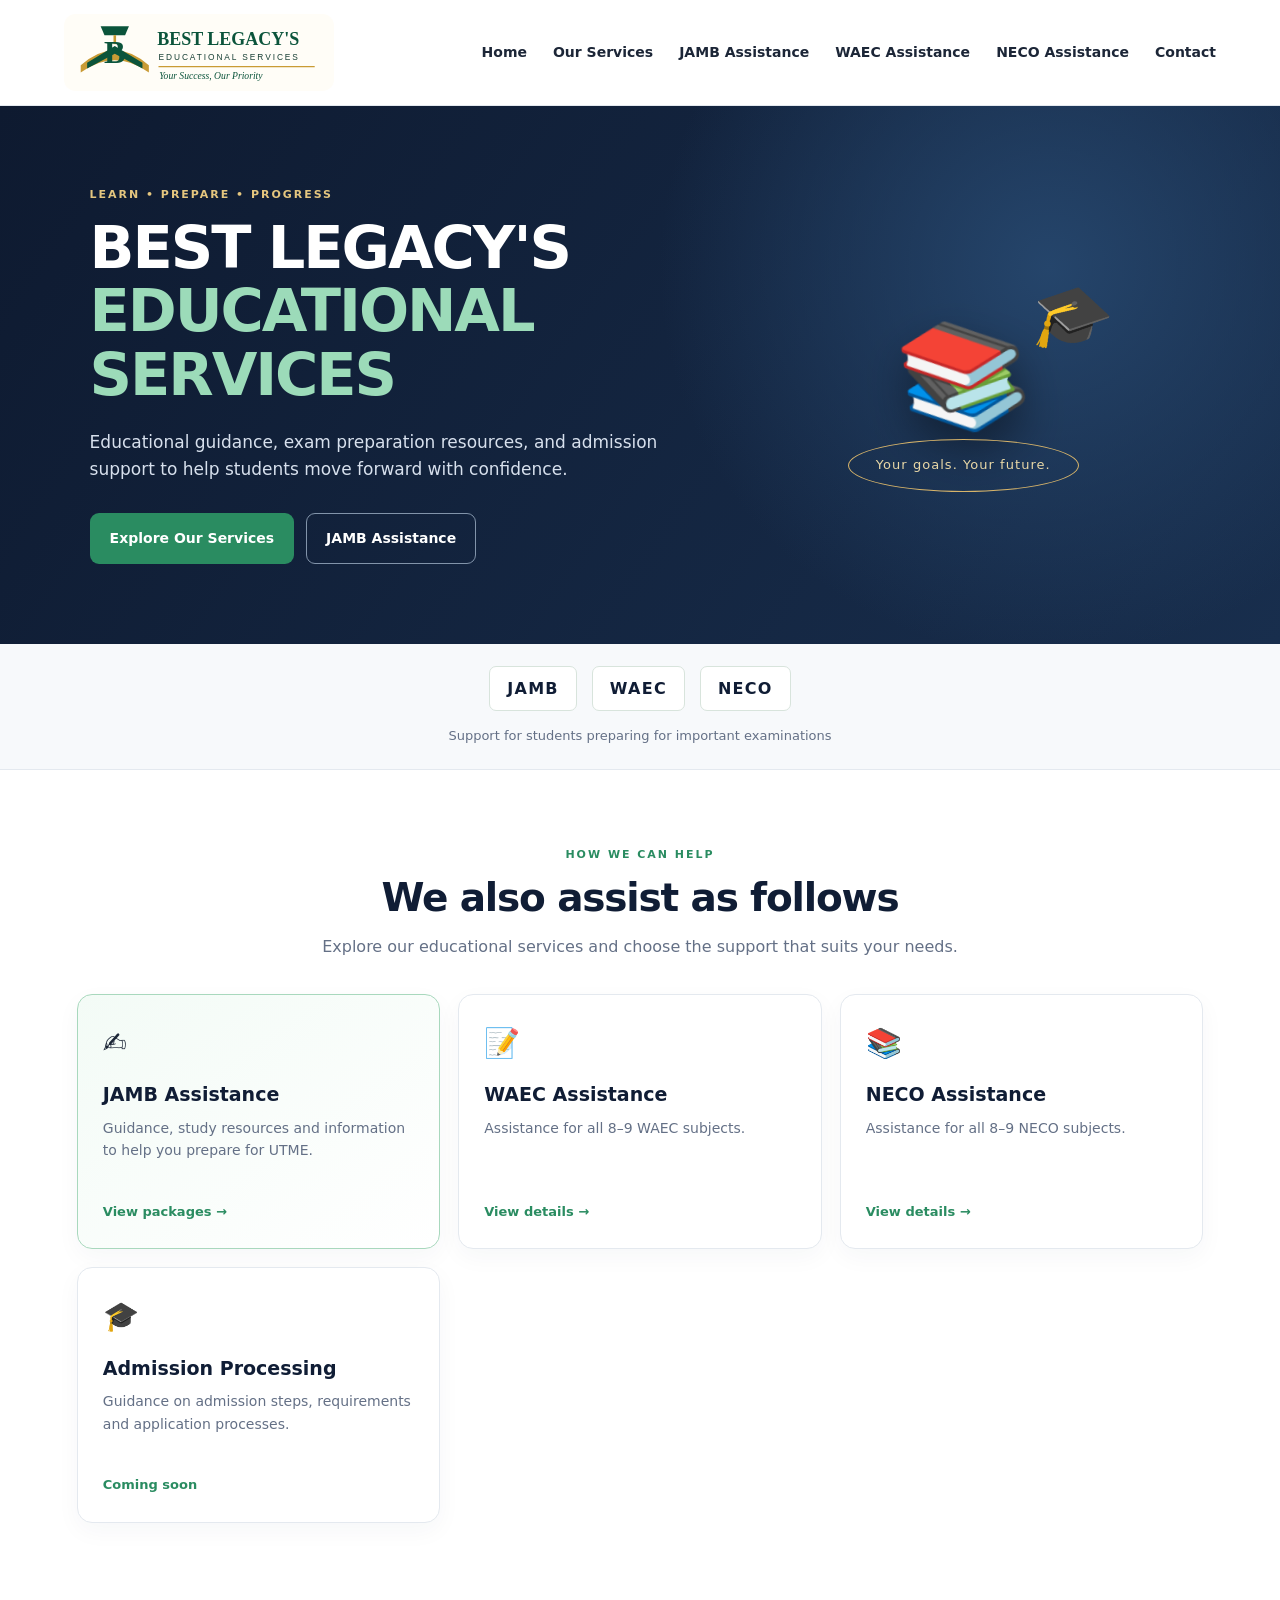
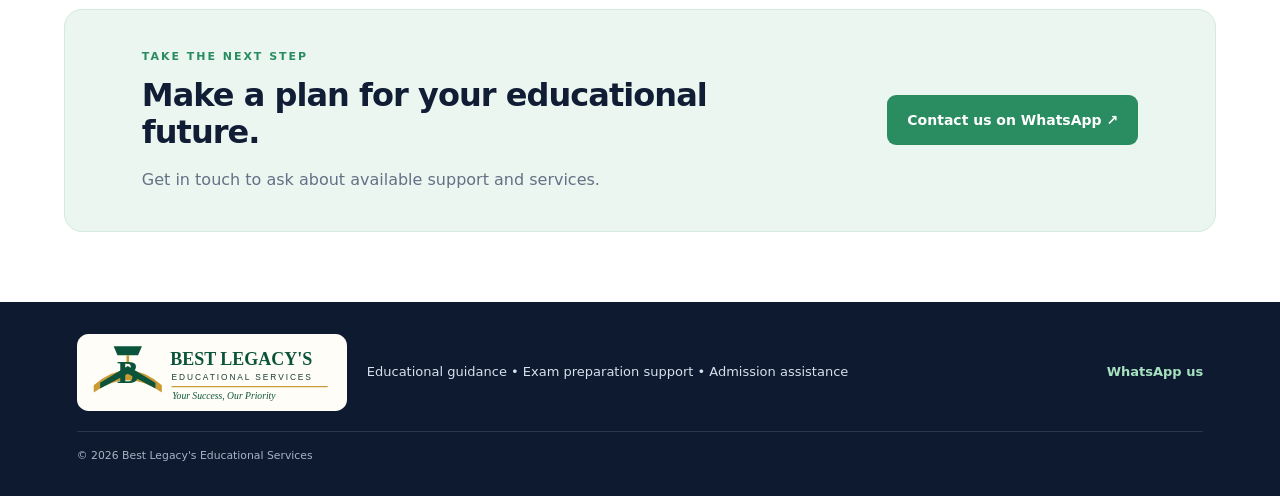
<file: index.html>
<!DOCTYPE html>
<html lang="en"><head><meta charset="UTF-8"><meta name="viewport" content="width=device-width, initial-scale=1"><meta name="description" content="Best Legacy's Educational Services offers educational guidance, exam preparation resources and admission support."><title>Best Legacy's Educational Services</title><link rel="stylesheet" href="style.css"><style>.brand-logo{width:270px;max-width:62vw;height:auto;display:block}.site-header{gap:16px}.service-card{text-decoration:none;color:inherit}</style></head>
<body><header class="site-header"><a class="brand" href="index.html"><img class="brand-logo" src="logo.svg" alt="Best Legacy Educational Services logo"></a><button class="menu-toggle" onclick="document.querySelector('nav').classList.toggle('open')" aria-label="Toggle menu">☰</button><nav><a href="index.html">Home</a><a href="#services">Our Services</a><a href="jamb-assistance.html">JAMB Assistance</a><a href="waec-assistance.html">WAEC Assistance</a><a href="neco-assistance.html">NECO Assistance</a><a href="#contact">Contact</a></nav></header>
<main><section class="hero"><div class="hero-content"><p class="eyebrow">LEARN • PREPARE • PROGRESS</p><h1>BEST LEGACY'S<br><span>EDUCATIONAL SERVICES</span></h1><p>Educational guidance, exam preparation resources, and admission support to help students move forward with confidence.</p><div class="hero-actions"><a class="button primary" href="#services">Explore Our Services</a><a class="button outline" href="jamb-assistance.html">JAMB Assistance</a></div></div><div class="hero-art" aria-label="Education and learning illustration"><div class="book">📚</div><div class="cap">🎓</div><div class="orbit">Your goals. Your future.</div></div></section>
<section class="exam-strip"><span>JAMB</span><span>WAEC</span><span>NECO</span><p>Support for students preparing for important examinations</p></section>
<section class="section" id="services"><div class="section-heading"><p class="eyebrow">HOW WE CAN HELP</p><h2>We also assist as follows</h2><p>Explore our educational services and choose the support that suits your needs.</p></div><div class="service-grid"><a class="service-card featured" href="jamb-assistance.html"><span class="service-icon">✍️</span><h3>JAMB Assistance</h3><p>Guidance, study resources and information to help you prepare for UTME.</p><span class="learn-more">View packages →</span></a><a class="service-card" href="waec-assistance.html"><span class="service-icon">📝</span><h3>WAEC Assistance</h3><p>Assistance for all 8–9 WAEC subjects.</p><span class="learn-more">View details →</span></a><a class="service-card" href="neco-assistance.html"><span class="service-icon">📚</span><h3>NECO Assistance</h3><p>Assistance for all 8–9 NECO subjects.</p><span class="learn-more">View details →</span></a><article class="service-card"><span class="service-icon">🎓</span><h3>Admission Processing</h3><p>Guidance on admission steps, requirements and application processes.</p><span class="learn-more">Coming soon</span></article></div></section>
<section class="callout"><div><p class="eyebrow">TAKE THE NEXT STEP</p><h2>Make a plan for your educational future.</h2><p>Get in touch to ask about available support and services.</p></div><a class="button primary" href="https://wa.me/message/Q4VVWZ6JGZTNK1" target="_blank" rel="noopener">Contact us on WhatsApp ↗</a></section></main>
<footer id="contact"><a class="brand footer-brand" href="index.html"><img class="brand-logo" src="logo.svg" alt="Best Legacy Educational Services logo"></a><p>Educational guidance • Exam preparation support • Admission assistance</p><a href="https://wa.me/message/Q4VVWZ6JGZTNK1" target="_blank" rel="noopener">WhatsApp us</a><small>© <span id="year"></span> Best Legacy's Educational Services</small></footer><script>document.getElementById('year').textContent=new Date().getFullYear();</script></body></html>
</file>
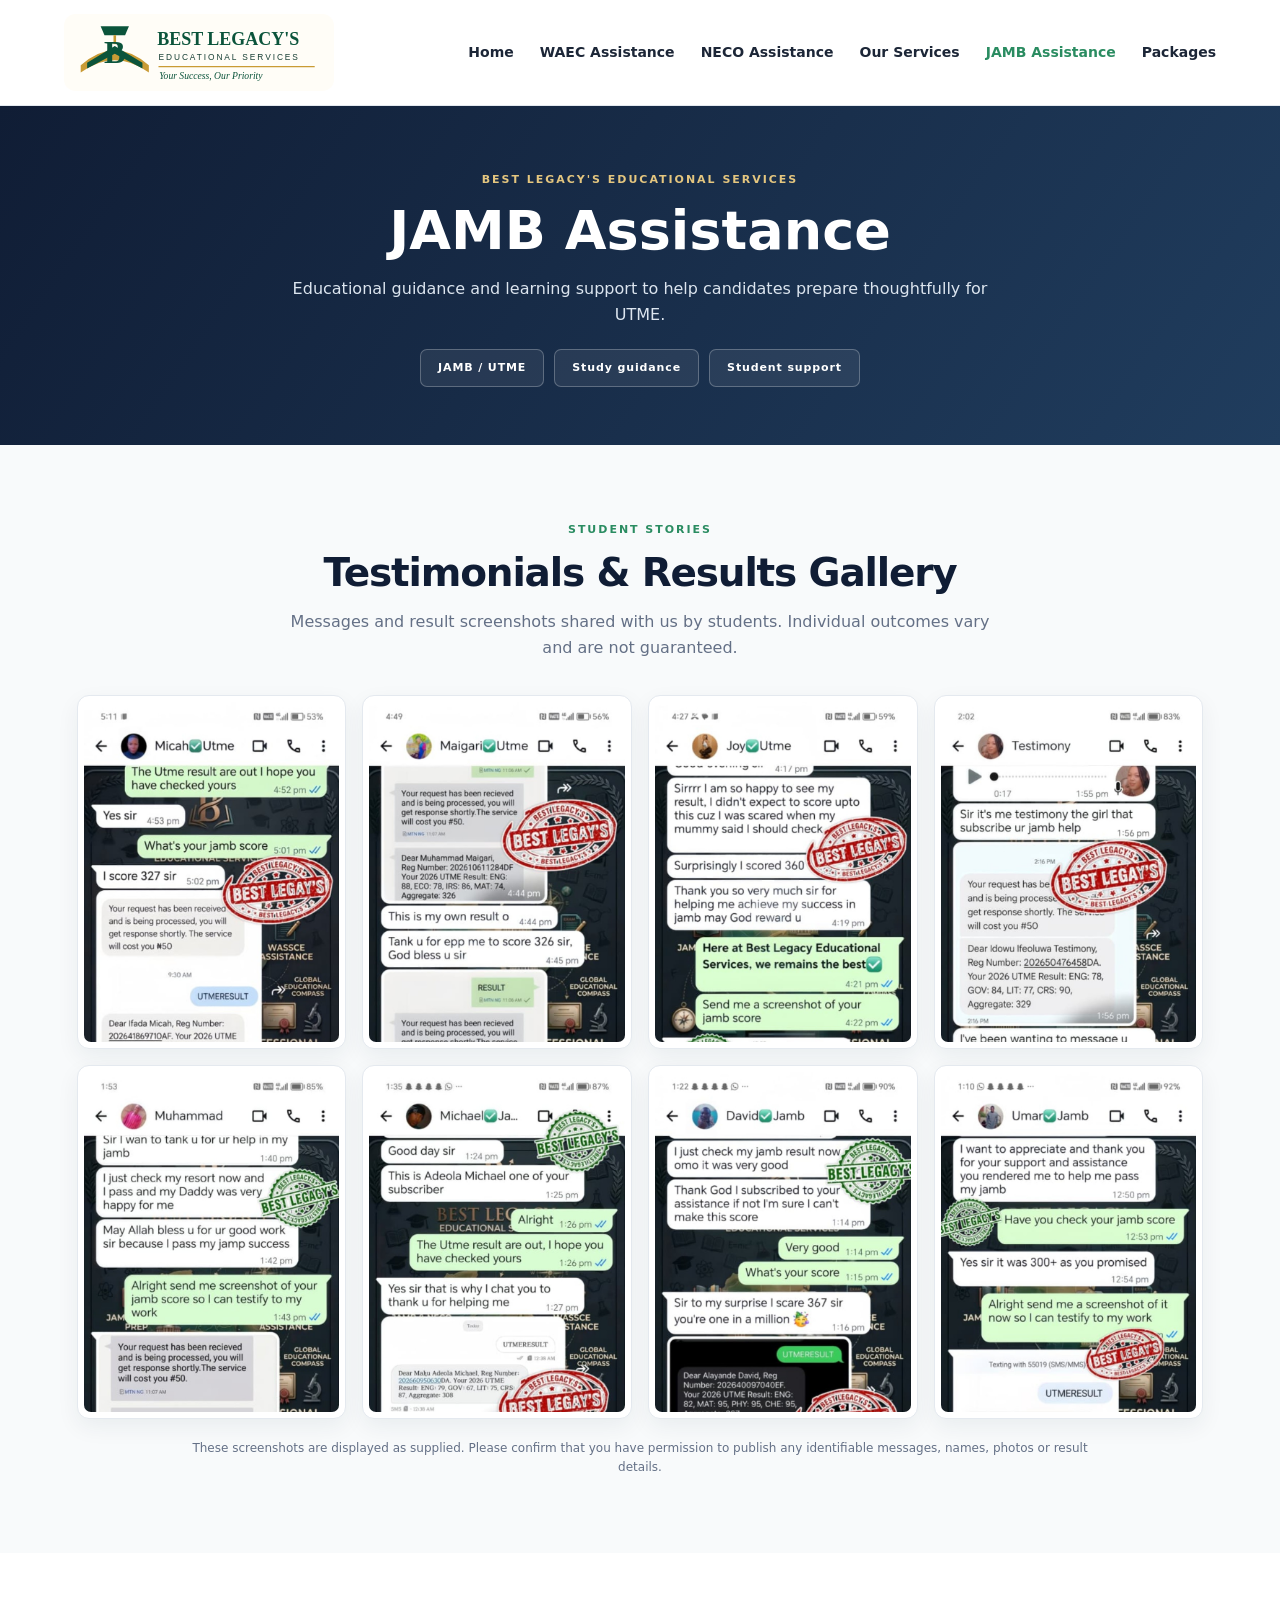
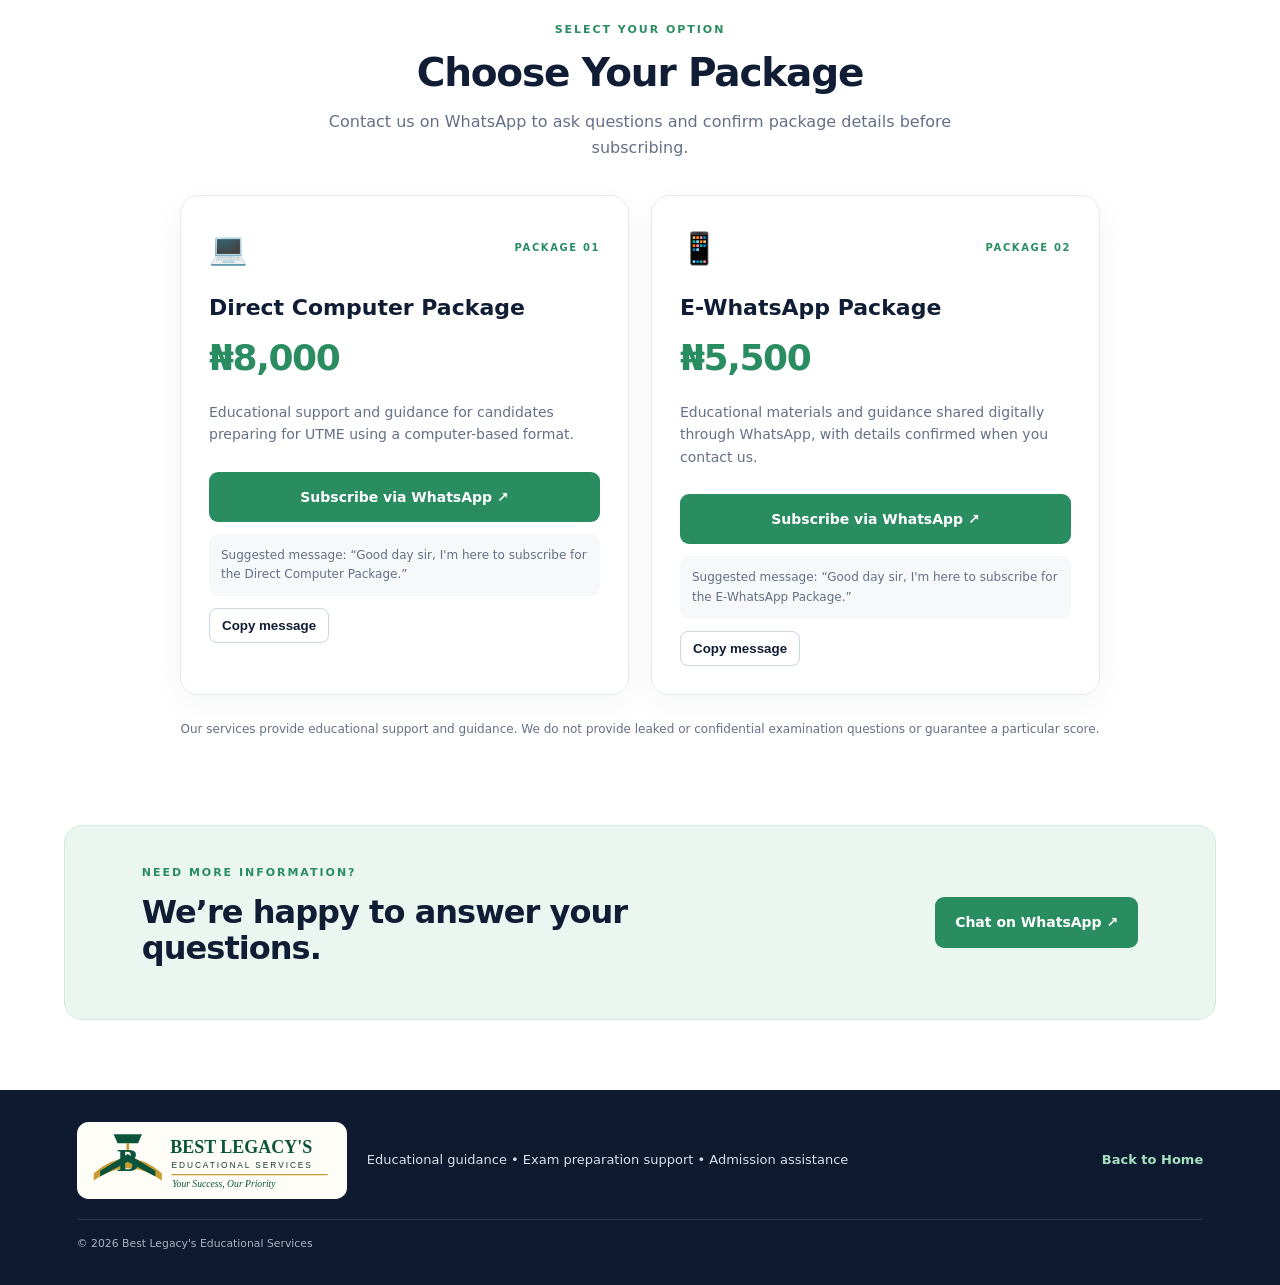
<file: jamb-assistance.html>
<!DOCTYPE html><html lang="en"><head><meta charset="UTF-8"><meta name="viewport" content="width=device-width, initial-scale=1"><meta name="description" content="JAMB educational assistance packages from Best Legacy's Educational Services."><title>JAMB Assistance | Best Legacy's Educational Services</title><link rel="stylesheet" href="style.css"><style>.brand-logo{width:270px;max-width:62vw;height:auto;display:block}.site-header{gap:16px}</style></head><body><header class="site-header"><a class="brand" href="index.html"><img class="brand-logo" src="logo.svg" alt="Best Legacy Educational Services logo"></a><button class="menu-toggle" onclick="document.querySelector('nav').classList.toggle('open')" aria-label="Toggle menu">☰</button><nav><a href="index.html">Home</a><a href="waec-assistance.html">WAEC Assistance</a><a href="neco-assistance.html">NECO Assistance</a><a href="index.html#services">Our Services</a><a class="active" href="jamb-assistance.html">JAMB Assistance</a><a href="#packages">Packages</a></nav></header><main><section class="page-hero"><p class="eyebrow">BEST LEGACY'S EDUCATIONAL SERVICES</p><h1>JAMB Assistance</h1><p>Educational guidance and learning support to help candidates prepare thoughtfully for UTME.</p><div class="exam-pills"><span>JAMB / UTME</span><span>Study guidance</span><span>Student support</span></div></section>
<section class="section gallery-section"><div class="section-heading"><p class="eyebrow">STUDENT STORIES</p><h2>Testimonials & Results Gallery</h2><p>Messages and result screenshots shared with us by students. Individual outcomes vary and are not guaranteed.</p></div><div class="gallery"> <a href="images/165605.jpg" target="_blank" rel="noopener"><img src="images/165605.jpg" alt="Student testimonial screenshot 1" loading="lazy"></a><a href="images/165606.jpg" target="_blank" rel="noopener"><img src="images/165606.jpg" alt="Student testimonial screenshot 2" loading="lazy"></a><a href="images/165607.jpg" target="_blank" rel="noopener"><img src="images/165607.jpg" alt="Student testimonial screenshot 3" loading="lazy"></a><a href="images/165608.jpg" target="_blank" rel="noopener"><img src="images/165608.jpg" alt="Student testimonial screenshot 4" loading="lazy"></a><a href="images/165609.jpg" target="_blank" rel="noopener"><img src="images/165609.jpg" alt="Student testimonial screenshot 5" loading="lazy"></a><a href="images/165610.jpg" target="_blank" rel="noopener"><img src="images/165610.jpg" alt="Student testimonial screenshot 6" loading="lazy"></a><a href="images/165611.jpg" target="_blank" rel="noopener"><img src="images/165611.jpg" alt="Student testimonial screenshot 7" loading="lazy"></a><a href="images/165612.jpg" target="_blank" rel="noopener"><img src="images/165612.jpg" alt="Student testimonial screenshot 8" loading="lazy"></a></div><p class="gallery-note">These screenshots are displayed as supplied. Please confirm that you have permission to publish any identifiable messages, names, photos or result details.</p></section>
<section class="section packages-section" id="packages"><div class="section-heading"><p class="eyebrow">SELECT YOUR OPTION</p><h2>Choose Your Package</h2><p>Contact us on WhatsApp to ask questions and confirm package details before subscribing.</p></div><div class="package-grid"><article class="package-card"><div class="package-top"><span class="package-icon">💻</span><span class="package-label">PACKAGE 01</span></div><h3>Direct Computer Package</h3><p class="price">₦8,000</p><p>Educational support and guidance for candidates preparing for UTME using a computer-based format.</p><a class="button primary full" href="https://wa.me/message/Q4VVWZ6JGZTNK1" target="_blank" rel="noopener">Subscribe via WhatsApp ↗</a><p class="message-hint">Suggested message: “Good day sir, I'm here to subscribe for the Direct Computer Package.”</p><button class="copy-button" onclick="copyMessage('Good day sir, I\'m here to subscribe for the Direct Computer Package.', this)">Copy message</button></article><article class="package-card"><div class="package-top"><span class="package-icon">📱</span><span class="package-label">PACKAGE 02</span></div><h3>E-WhatsApp Package</h3><p class="price">₦5,500</p><p>Educational materials and guidance shared digitally through WhatsApp, with details confirmed when you contact us.</p><a class="button primary full" href="https://wa.me/message/Q4VVWZ6JGZTNK1" target="_blank" rel="noopener">Subscribe via WhatsApp ↗</a><p class="message-hint">Suggested message: “Good day sir, I'm here to subscribe for the E-WhatsApp Package.”</p><button class="copy-button" onclick="copyMessage('Good day sir, I\'m here to subscribe for the E-WhatsApp Package.', this)">Copy message</button></article></div><p class="disclaimer">Our services provide educational support and guidance. We do not provide leaked or confidential examination questions or guarantee a particular score.</p></section><section class="callout"><div><p class="eyebrow">NEED MORE INFORMATION?</p><h2>We’re happy to answer your questions.</h2></div><a class="button primary" href="https://wa.me/message/Q4VVWZ6JGZTNK1" target="_blank" rel="noopener">Chat on WhatsApp ↗</a></section></main><footer><a class="brand footer-brand" href="index.html"><img class="brand-logo" src="logo.svg" alt="Best Legacy Educational Services logo"></a><p>Educational guidance • Exam preparation support • Admission assistance</p><a href="index.html">Back to Home</a><small>© <span id="year"></span> Best Legacy's Educational Services</small></footer><script>document.getElementById('year').textContent=new Date().getFullYear();function copyMessage(message,button){if(navigator.clipboard&&navigator.clipboard.writeText){navigator.clipboard.writeText(message).then(()=>{button.textContent='Copied!';setTimeout(()=>button.textContent='Copy message',1800)}).catch(()=>window.prompt('Copy this message:',message))}else{window.prompt('Copy this message:',message)}}</script></body></html>
</file>
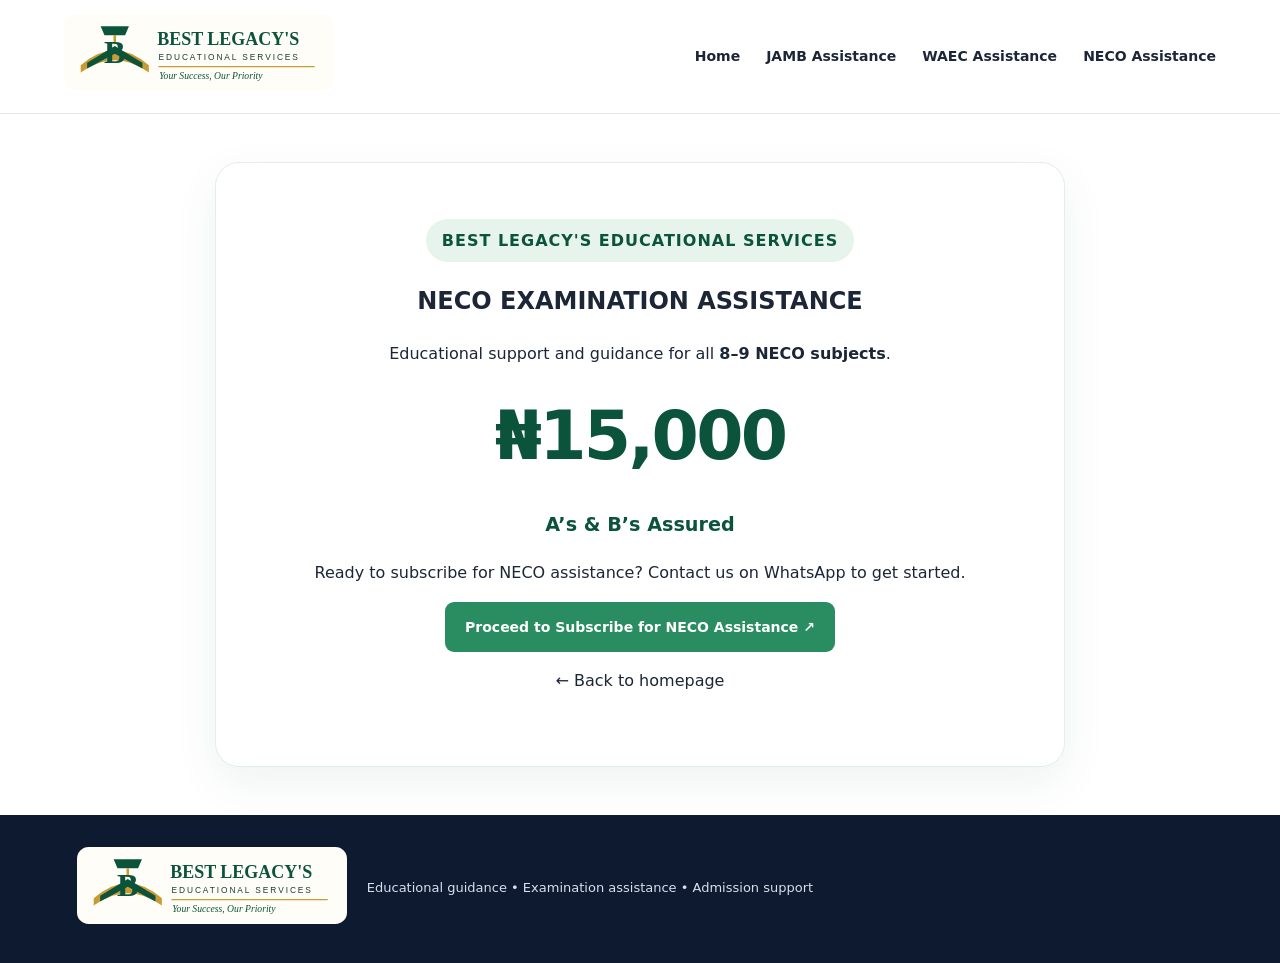
<file: neco-assistance.html>
<!DOCTYPE html><html lang="en"><head><meta charset="UTF-8"><meta name="viewport" content="width=device-width, initial-scale=1"><meta name="description" content="NECO examination assistance from Best Legacy's Educational Services"><title>NECO Assistance | Best Legacy's Educational Services</title><link rel="stylesheet" href="style.css"><style>.exam-panel{max-width:850px;margin:48px auto;padding:clamp(24px,5vw,56px);text-align:center;background:#fff;border:1px solid #e4eee8;border-radius:24px;box-shadow:0 16px 45px #0b543b12}.exam-badge{display:inline-block;padding:9px 16px;border-radius:99px;background:#e7f4ec;color:#0b543b;font-weight:700;letter-spacing:1px}.price{font-size:clamp(42px,7vw,68px);font-weight:800;color:#0b543b;margin:14px 0}.promise{font-size:1.2rem;font-weight:700;color:#0b543b}.brand-logo{width:270px;max-width:62vw;height:auto}.site-header{gap:16px}</style></head><body><header class="site-header"><a href="index.html"><img class="brand-logo" src="logo.svg" alt="Best Legacy's Educational Services logo"></a><button class="menu-toggle" onclick="document.querySelector('nav').classList.toggle('open')" aria-label="Toggle menu">☰</button><nav><a href="index.html">Home</a><a href="jamb-assistance.html">JAMB Assistance</a><a href="waec-assistance.html">WAEC Assistance</a><a href="neco-assistance.html">NECO Assistance</a></nav></header><main><section class="exam-panel"><span class="exam-badge">BEST LEGACY'S EDUCATIONAL SERVICES</span><h1>NECO EXAMINATION ASSISTANCE</h1><p>Educational support and guidance for all <strong>8–9 NECO subjects</strong>.</p><div class="price">₦15,000</div><p class="promise">A’s &amp; B’s Assured</p><p>Ready to subscribe for NECO assistance? Contact us on WhatsApp to get started.</p><a class="button primary" href="https://wa.me/2348129138846?text=Hi+Sir+I+Want+to+Subscribe+For+The+Neco+Assistance" target="_blank" rel="noopener">Proceed to Subscribe for NECO Assistance ↗</a><p><a href="index.html">← Back to homepage</a></p></section></main><footer><a href="index.html"><img class="brand-logo" src="logo.svg" alt="Best Legacy's Educational Services logo"></a><p>Educational guidance • Examination assistance • Admission support</p></footer></body></html>
</file>
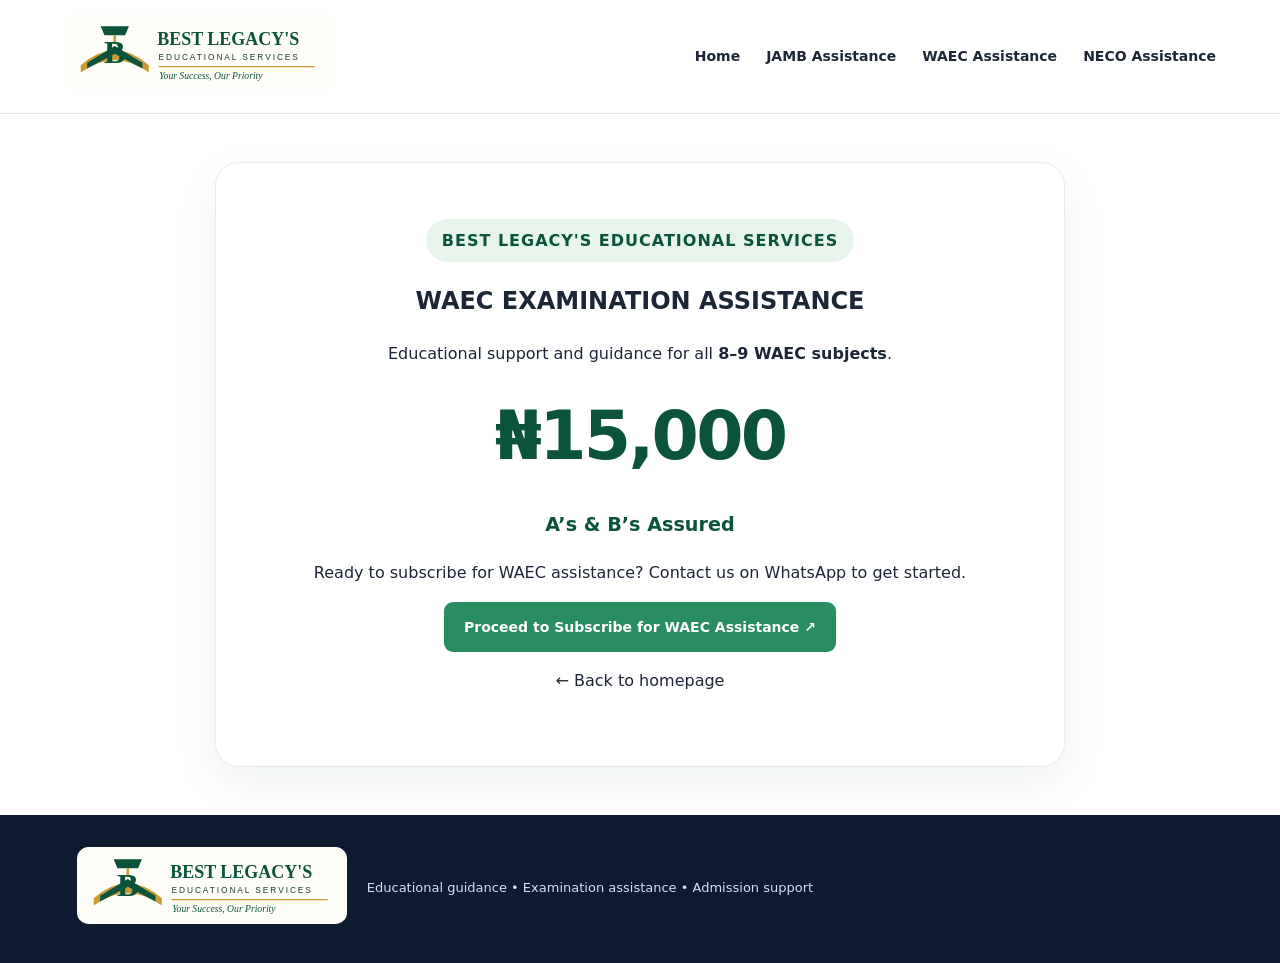
<file: waec-assistance.html>
<!DOCTYPE html><html lang="en"><head><meta charset="UTF-8"><meta name="viewport" content="width=device-width, initial-scale=1"><meta name="description" content="WAEC examination assistance from Best Legacy's Educational Services"><title>WAEC Assistance | Best Legacy's Educational Services</title><link rel="stylesheet" href="style.css"><style>.exam-panel{max-width:850px;margin:48px auto;padding:clamp(24px,5vw,56px);text-align:center;background:#fff;border:1px solid #e4eee8;border-radius:24px;box-shadow:0 16px 45px #0b543b12}.exam-badge{display:inline-block;padding:9px 16px;border-radius:99px;background:#e7f4ec;color:#0b543b;font-weight:700;letter-spacing:1px}.price{font-size:clamp(42px,7vw,68px);font-weight:800;color:#0b543b;margin:14px 0}.promise{font-size:1.2rem;font-weight:700;color:#0b543b}.brand-logo{width:270px;max-width:62vw;height:auto}.site-header{gap:16px}</style></head><body><header class="site-header"><a href="index.html"><img class="brand-logo" src="logo.svg" alt="Best Legacy's Educational Services logo"></a><button class="menu-toggle" onclick="document.querySelector('nav').classList.toggle('open')" aria-label="Toggle menu">☰</button><nav><a href="index.html">Home</a><a href="jamb-assistance.html">JAMB Assistance</a><a href="waec-assistance.html">WAEC Assistance</a><a href="neco-assistance.html">NECO Assistance</a></nav></header><main><section class="exam-panel"><span class="exam-badge">BEST LEGACY'S EDUCATIONAL SERVICES</span><h1>WAEC EXAMINATION ASSISTANCE</h1><p>Educational support and guidance for all <strong>8–9 WAEC subjects</strong>.</p><div class="price">₦15,000</div><p class="promise">A’s &amp; B’s Assured</p><p>Ready to subscribe for WAEC assistance? Contact us on WhatsApp to get started.</p><a class="button primary" href="https://wa.me/2348129138846?text=Hi+Sir+I+Want+to+Subscribe+For+The+WAEC+Assistance" target="_blank" rel="noopener">Proceed to Subscribe for WAEC Assistance ↗</a><p><a href="index.html">← Back to homepage</a></p></section></main><footer><a href="index.html"><img class="brand-logo" src="logo.svg" alt="Best Legacy's Educational Services logo"></a><p>Educational guidance • Examination assistance • Admission support</p></footer></body></html>
</file>
<file: style.css>
:root{--navy:#101d35;--navy2:#172b4d;--green:#2a8c61;--mint:#eaf6ef;--gold:#d7b46a;--ink:#1c2637;--muted:#647086;--white:#fff;--line:#e4e9ef}*{box-sizing:border-box}html{scroll-behavior:smooth}body{margin:0;font-family:Inter,ui-sans-serif,system-ui,-apple-system,BlinkMacSystemFont,"Segoe UI",sans-serif;color:var(--ink);line-height:1.6;background:#fff}a{color:inherit;text-decoration:none}.site-header{min-height:76px;display:flex;align-items:center;justify-content:space-between;padding:14px max(5vw,20px);gap:24px;border-bottom:1px solid var(--line);background:#fff;position:sticky;top:0;z-index:10}.brand{display:flex;align-items:center;gap:11px;color:var(--navy);font-weight:900;letter-spacing:.04em;font-size:14px;line-height:1.2}.brand small{display:block;font-size:9px;letter-spacing:.17em;margin-top:5px;color:var(--green)}.brand-mark{width:43px;height:43px;border-radius:13px;background:var(--navy);color:#fff;display:grid;place-items:center;font-size:16px;border:2px solid var(--gold)}nav{display:flex;align-items:center;gap:26px;font-size:14px;font-weight:650}nav a:hover,nav a.active{color:var(--green)}.menu-toggle{display:none;background:none;border:0;font-size:25px;color:var(--navy)}.hero{background:radial-gradient(circle at 82% 30%,#25456b 0,transparent 35%),linear-gradient(125deg,#0e1a30,#182e4d);color:#fff;min-height:490px;padding:80px max(7vw,24px);display:grid;grid-template-columns:1.15fr .85fr;align-items:center;gap:32px}.hero-content{max-width:720px}.eyebrow{font-size:11px;font-weight:850;letter-spacing:.18em;color:var(--green);margin:0 0 12px}.hero .eyebrow,.page-hero .eyebrow{color:#e4c67f}.hero h1{font-size:clamp(34px,5vw,59px);line-height:1.08;letter-spacing:-.035em;margin:0 0 22px}.hero h1 span{color:#9cdbb9}.hero-content>p:not(.eyebrow){color:#d7e0ed;max-width:580px;font-size:17px}.hero-actions{display:flex;gap:12px;flex-wrap:wrap;margin-top:30px}.button{display:inline-flex;justify-content:center;align-items:center;padding:13px 19px;border-radius:9px;font-weight:800;font-size:14px;border:1px solid transparent;transition:transform .15s,background .15s}.button:hover{transform:translateY(-2px)}.primary{background:var(--green);color:#fff}.primary:hover{background:#20754f}.outline{border-color:#8294aa;color:#fff}.hero-art{min-height:270px;display:grid;place-items:center;position:relative}.book{font-size:105px;filter:drop-shadow(0 20px 22px #0006);transform:rotate(-8deg)}.cap{font-size:66px;position:absolute;top:25px;right:17%;transform:rotate(12deg)}.orbit{border:1px solid #d7b46a;border-radius:100%;padding:15px 27px;color:#e9d8a7;position:absolute;bottom:18px;letter-spacing:.08em;font-size:13px}.exam-strip{display:flex;align-items:center;justify-content:center;gap:15px;flex-wrap:wrap;padding:22px;background:#f7f9fb;border-bottom:1px solid var(--line)}.exam-strip span,.exam-pills span{font-weight:900;letter-spacing:.08em;border:1px solid #d8e4dc;background:#fff;color:var(--navy);border-radius:7px;padding:9px 17px}.exam-strip p{width:100%;text-align:center;color:var(--muted);font-size:13px;margin:0}.section{padding:76px max(6vw,22px)}.section-heading{text-align:center;max-width:700px;margin:0 auto 34px}.section-heading h2,.callout h2{font-size:clamp(28px,3.6vw,39px);letter-spacing:-.03em;line-height:1.15;color:var(--navy);margin:0 0 14px}.section-heading>p:last-child{color:var(--muted);margin:0}.service-grid{display:grid;grid-template-columns:repeat(3,minmax(0,1fr));gap:18px;max-width:1150px;margin:auto}.service-card{border:1px solid var(--line);border-radius:15px;padding:25px;background:#fff;box-shadow:0 8px 24px #1b31500a}.service-card.featured{border-color:#a8d8bd;background:linear-gradient(145deg,#f3fbf6,#fff)}.service-icon{font-size:29px}.service-card h3{margin:13px 0 7px;color:var(--navy);font-size:19px}.service-card p{color:var(--muted);font-size:14px;min-height:66px;margin:0 0 15px}.learn-more{font-size:13px;font-weight:800;color:var(--green)}.callout{padding:38px max(6vw,22px);margin:10px max(5vw,16px) 70px;background:var(--mint);border:1px solid #d3eadc;border-radius:18px;display:flex;justify-content:space-between;align-items:center;gap:28px}.callout h2{font-size:clamp(24px,3vw,32px);max-width:620px}.callout p:not(.eyebrow){color:var(--muted);margin-bottom:0}footer{padding:32px max(6vw,22px);background:#0e1a30;color:#d7e0ed;display:flex;align-items:center;gap:20px;flex-wrap:wrap;font-size:13px}footer .brand{color:#fff}footer .brand small{color:#9cdbb9}footer p{margin:0;flex:1}footer>a:not(.brand){color:#a7e2c0;font-weight:700}footer>small{width:100%;border-top:1px solid #ffffff20;padding-top:15px;color:#a8b4c5}.page-hero{text-align:center;padding:65px 20px 58px;background:linear-gradient(125deg,#101d35,#203d5e);color:white}.page-hero h1{font-size:clamp(38px,5vw,54px);line-height:1.1;margin:0 0 16px}.page-hero>p:not(.eyebrow){max-width:700px;margin:0 auto 22px;color:#dce5ef}.exam-pills{display:flex;justify-content:center;gap:10px;flex-wrap:wrap}.exam-pills span{font-size:11px;background:#ffffff12;border-color:#ffffff40;color:#fff}.gallery-section{background:#f8fafb}.gallery{display:grid;grid-template-columns:repeat(4,minmax(0,1fr));gap:16px;max-width:1200px;margin:auto}.gallery a{display:block;background:#fff;border:1px solid var(--line);padding:6px;border-radius:12px;overflow:hidden;box-shadow:0 8px 22px #152b4510}.gallery img{width:100%;height:340px;object-fit:cover;object-position:top center;display:block;border-radius:7px;transition:transform .2s}.gallery a:hover img{transform:scale(1.02)}.gallery-note{max-width:900px;margin:20px auto 0;text-align:center;color:var(--muted);font-size:12px}.packages-section{padding-top:68px}.package-grid{display:grid;grid-template-columns:repeat(2,minmax(0,1fr));gap:22px;max-width:920px;margin:auto}.package-card{border:1px solid var(--line);border-radius:18px;padding:28px;box-shadow:0 10px 30px #1b31500b}.package-top{display:flex;justify-content:space-between;align-items:center}.package-icon{font-size:31px}.package-label{font-size:10px;letter-spacing:.16em;color:var(--green);font-weight:900}.package-card h3{font-size:22px;color:var(--navy);margin:17px 0 0}.price{font-size:36px;font-weight:900;letter-spacing:-.04em;color:var(--green);margin:4px 0 10px}.package-card>p:not(.price){color:var(--muted);font-size:14px}.full{width:100%;margin-top:12px}.message-hint{background:#f6f8fa;border-radius:9px;padding:12px;font-size:12px!important}.copy-button{background:white;border:1px solid #cbd6e0;border-radius:8px;padding:9px 12px;color:var(--navy);font-weight:750;cursor:pointer}.disclaimer{max-width:920px;margin:25px auto 0;color:var(--muted);font-size:12px;text-align:center}.footer-brand{min-width:210px}@media(max-width:850px){.hero{grid-template-columns:1fr;padding-top:58px;padding-bottom:58px}.hero-art{min-height:190px}.book{font-size:75px}.cap{font-size:48px;right:25%}.orbit{bottom:0}.service-grid{grid-template-columns:repeat(2,minmax(0,1fr))}.gallery{grid-template-columns:repeat(3,minmax(0,1fr))}.gallery img{height:290px}.callout{align-items:flex-start;flex-direction:column}}@media(max-width:600px){.site-header{padding:12px 18px}.menu-toggle{display:block}nav{display:none;position:absolute;top:69px;left:0;right:0;padding:18px;background:#fff;border-bottom:1px solid var(--line);flex-direction:column;align-items:flex-start;gap:16px}nav.open{display:flex}.hero{padding:52px 22px 45px}.hero h1{font-size:36px}.hero-art{min-height:155px}.book{font-size:65px}.cap{top:0}.orbit{font-size:11px}.section{padding:55px 18px}.service-grid{grid-template-columns:1fr}.service-card p{min-height:0}.gallery{grid-template-columns:repeat(2,minmax(0,1fr));gap:10px}.gallery img{height:270px}.package-grid{grid-template-columns:1fr}.package-card{padding:22px}.callout{margin:0 12px 45px;padding:28px 22px}footer{align-items:flex-start;flex-direction:column}footer p{flex:auto}}@media(max-width:370px){.gallery img{height:220px}.brand{font-size:12px}.brand-mark{width:38px;height:38px}}
</file>
